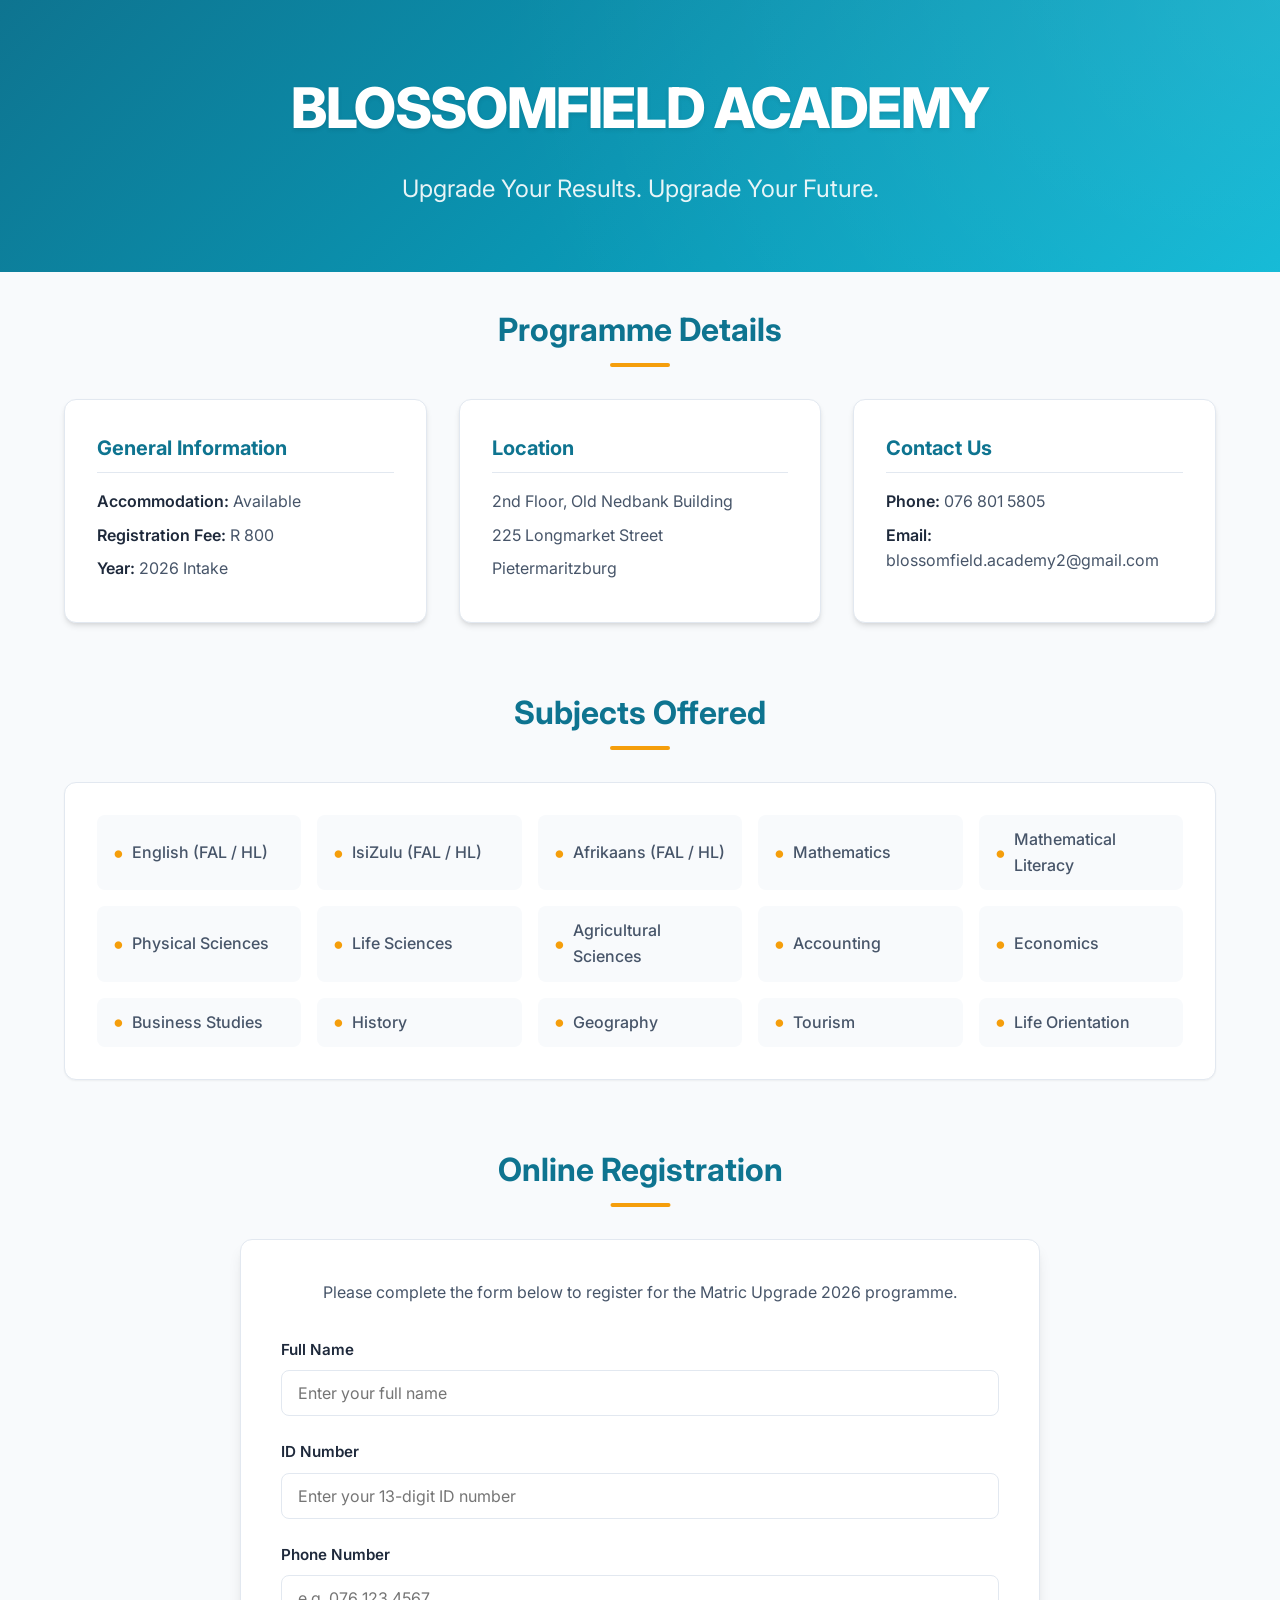
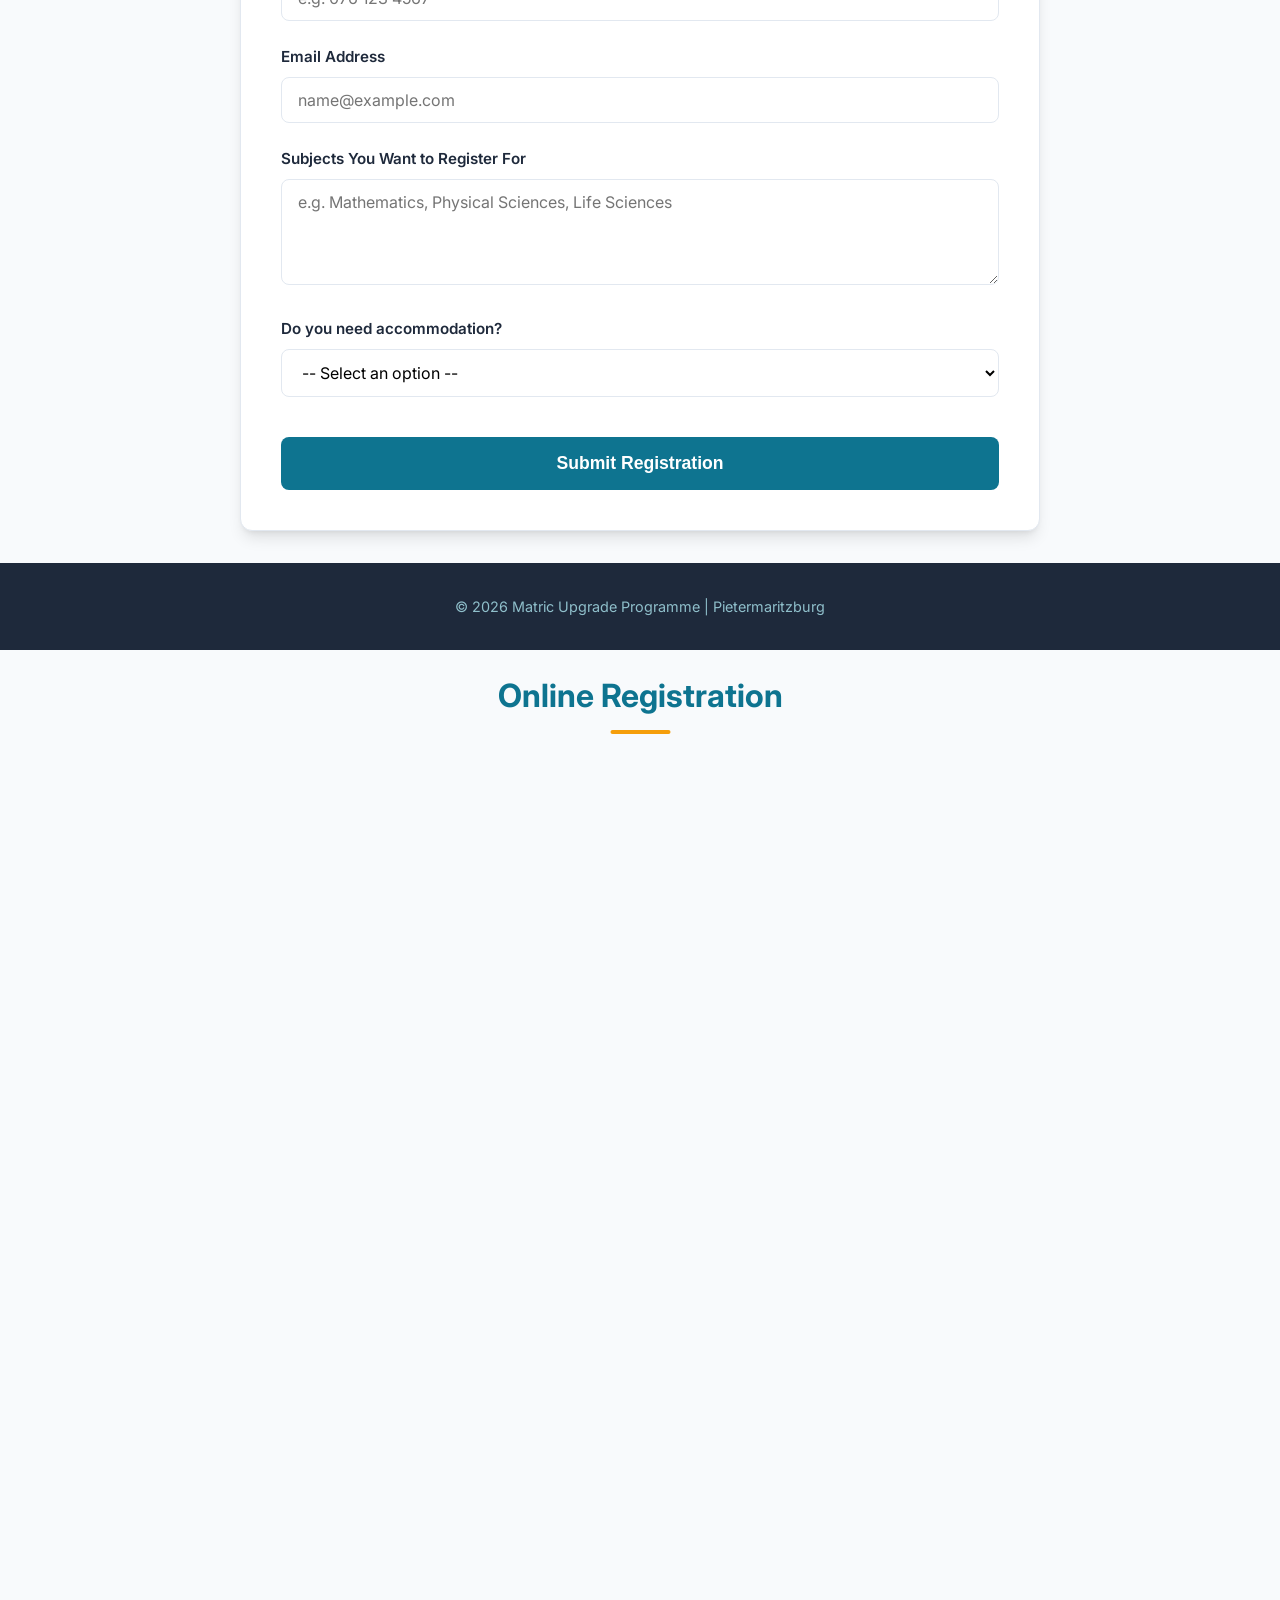
<file: index.html>
<!DOCTYPE html>
<html lang="en">
<head>
    <meta charset="UTF-8">
    <meta name="viewport" content="width=device-width, initial-scale=1.0">
    <title>Matric Upgrade 2026 | Blossomfield Academy</title>
    <meta name="description" content="Upgrade your Matric results with Blossomfield Academy in Pietermaritzburg. 2026 Registrations Open. Accommodation available.">
    
   
     <!-- Google Fonts -->
     <!-- Google Fonts -->
    <link rel="preconnect" href="https://fonts.googleapis.com">
    <link rel="preconnect" href="https://fonts.gstatic.com" crossorigin>
    <link href="https://fonts.googleapis.com/css2?family=Inter:wght@400;500;600;700;800&display=swap" rel="stylesheet">
    
    <!-- Custom Styles -->
    <link rel="stylesheet" href="styles.css">
    
    <!-- Favicon -->
    <link rel="icon" href="data:image/svg+xml,<svg xmlns=%22http://www.w3.org/2000/svg%22 viewBox=%220 0 100 100%22><text y=%22.9em%22 font-size=%2290%22>🎓</text></svg>">
</head>
<body>

    <header>
        <h1>BLOSSOMFIELD ACADEMY</h1>
        <p>Upgrade Your Results. Upgrade Your Future.</p>
    </header>

    <main>
        <!-- Info Section -->
        <section class="info-container">
            <h2>Programme Details</h2>
            <div class="info-grid">
                <div class="card">
                    <h3>General Information</h3>
                    <p><strong>Accommodation:</strong> Available</p>
                    <p><strong>Registration Fee:</strong> R 800</p>
                    <p><strong>Year:</strong> 2026 Intake</p>
                </div>
                
                <div class="card">
                    <h3>Location</h3>
                    <p>2nd Floor, Old Nedbank Building</p>
                    <p>225 Longmarket Street</p>
                    <p>Pietermaritzburg</p>
                </div>
                
                <div class="card">
                    <h3>Contact Us</h3>
                    <p><strong>Phone:</strong> <a href="tel:0768015805" style="color:inherit; text-decoration:none;">076 801 5805</a></p>
                    <p><strong>Email:</strong> <a href="mailto:blossomfield.academy2@gmail.com" style="color:inherit; text-decoration:none;">blossomfield.academy2@gmail.com</a></p>
                </div>
            </div>
        </section>

        <!-- Subjects Section -->
        <section>
            <h2>Subjects Offered</h2>
            <div class="subjects-container">
                <ul class="subjects-list">
                    <li>English (FAL / HL)</li>
                    <li>IsiZulu (FAL / HL)</li>
                    <li>Afrikaans (FAL / HL)</li>
                    <li>Mathematics</li>
                    <li>Mathematical Literacy</li>
                    <li>Physical Sciences</li>
                    <li>Life Sciences</li>
                    <li>Agricultural Sciences</li>
                    <li>Accounting</li>
                    <li>Economics</li>
                    <li>Business Studies</li>
                    <li>History</li>
                    <li>Geography</li>
                    <li>Tourism</li>
                    <li>Life Orientation</li>
                </ul>
            </div>
        </section>

        <!-- Registration Form Section -->
        <section class="registration-section">
            <h2>Online Registration</h2>
            <div class="form-card">
                <p style="margin-bottom: 2rem; color: var(--text-secondary); text-align: center;">Please complete the form below to register for the Matric Upgrade 2026 programme.</p>
                
                <form action="#" method="post">
                    <div class="form-group">
                        <label for="fullname">Full Name</label>
                        <input type="text" id="fullname" name="fullname" required placeholder="Enter your full name" />
                    </div>

                    <div class="form-group">
                        <label for="idnumber">ID Number</label>
                        <input type="text" id="idnumber" name="idnumber" required placeholder="Enter your 13-digit ID number" />
                    </div>

                    <div class="form-group">
                        <label for="phone">Phone Number</label>
                        <input type="tel" id="phone" name="phone" required placeholder="e.g. 076 123 4567" />
                    </div>

                    <div class="form-group">
                        <label for="email">Email Address</label>
                        <input type="email" id="email" name="email" placeholder="name@example.com" />
                    </div>

                    <div class="form-group">
                        <label for="subjects">Subjects You Want to Register For</label>
                        <textarea id="subjects" name="subjects" rows="4" placeholder="e.g. Mathematics, Physical Sciences, Life Sciences" required></textarea>
                    </div>

                    <div class="form-group">
                        <label for="accommodation">Do you need accommodation?</label>
                        <select id="accommodation" name="accommodation" required>
                            <option value="">-- Select an option --</option>
                            <option value="Yes">Yes</option>
                            <option value="No">No</option>
                        </select>
                    </div>

                    <button type="submit">Submit Registration</button>
                </form>
            </div>
        </section>
    </main>

    <footer>
        <p>&copy; 2026 Matric Upgrade Programme | Pietermaritzburg</p>
    </footer>

    <section style="max-width:1000px; margin:auto; padding:20px;">
  <h2>Online Registration</h2>

  <!-- Google Form -->
  <iframe
    src="https://docs.google.com/forms/d/e/1FAIpQLScC9VrIF9s4HOeTbGZJ7C42Wqtk4zWkC0oaYP2HS46E_o_3qg/viewform?embedded=true"
    width="100%"
    height="1200"
    frameborder="0"
    marginheight="0"
    marginwidth="0">
    Loading…
  </iframe>
</section>
</body>
</html>
</file>
<file: styles.css>
:root {
  --primary-color: #0e7490;
  --primary-hover: #155e75;
  --secondary-color: #06b6d4;
  --accent-color: #f59e0b;
  --background-color: #f8fafc;
  --surface-color: #ffffff;
  --text-primary: #1e293b;
  --text-secondary: #475569;
  --border-color: #e2e8f0;
  --shadow-sm: 0 1px 2px 0 rgb(0 0 0 / 0.05);
  --shadow-md: 0 4px 6px -1px rgb(0 0 0 / 0.1), 0 2px 4px -2px rgb(0 0 0 / 0.1);
  --shadow-lg: 0 10px 15px -3px rgb(0 0 0 / 0.1), 0 4px 6px -4px rgb(0 0 0 / 0.1);
  --radius-md: 0.5rem;
  --radius-lg: 0.75rem;
  --font-sans: 'Inter', system-ui, -apple-system, sans-serif;
}

*, *::before, *::after {
  box-sizing: border-box;
  margin: 0;
  padding: 0;
}

body {
  font-family: var(--font-sans);
  background-color: var(--background-color);
  color: var(--text-primary);
  line-height: 1.6;
  -webkit-font-smoothing: antialiased;
}

/* Header */
header {
  background: linear-gradient(135deg, var(--primary-color), var(--secondary-color));
  color: white;
  padding: 4rem 1rem;
  text-align: center;
  position: relative;
  overflow: hidden;
}

header::before {
  content: '';
  position: absolute;
  top: 0;
  left: 0;
  right: 0;
  bottom: 0;
  background: radial-gradient(circle at top right, rgba(255,255,255,0.1) 0%, transparent 60%);
  pointer-events: none;
}

header h1 {
  font-size: clamp(2rem, 5vw, 3.5rem);
  font-weight: 800;
  margin-bottom: 1rem;
  letter-spacing: -0.025em;
  text-shadow: 0 2px 4px rgba(0,0,0,0.1);
}

header p {
  font-size: clamp(1.1rem, 3vw, 1.5rem);
  opacity: 0.9;
  max-width: 600px;
  margin: 0 auto;
}

/* Layout */
main {
  max-width: 1200px;
  margin: 0 auto;
  padding: 2rem 1.5rem;
  display: flex;
  flex-direction: column;
  gap: 4rem;
}

section {
  width: 100%;
}

h2 {
  color: var(--primary-color);
  font-size: 2rem;
  margin-bottom: 2rem;
  text-align: center;
  font-weight: 700;
  position: relative;
  display: inline-block;
  left: 50%;
  transform: translateX(-50%);
}

h2::after {
  content: '';
  display: block;
  width: 60px;
  height: 4px;
  background: var(--accent-color);
  margin: 0.5rem auto 0;
  border-radius: 2px;
}

/* Info Cards */
.info-grid {
  display: grid;
  grid-template-columns: repeat(auto-fit, minmax(300px, 1fr));
  gap: 2rem;
}

.card {
  background: var(--surface-color);
  padding: 2rem;
  border-radius: var(--radius-lg);
  box-shadow: var(--shadow-md);
  transition: transform 0.2s ease, box-shadow 0.2s ease;
  border: 1px solid var(--border-color);
}

.card:hover {
  transform: translateY(-4px);
  box-shadow: var(--shadow-lg);
}

.card h3 {
  color: var(--primary-color);
  font-size: 1.25rem;
  margin-bottom: 1rem;
  border-bottom: 1px solid var(--border-color);
  padding-bottom: 0.5rem;
}

.card p {
  color: var(--text-secondary);
  margin-bottom: 0.5rem;
}

.card strong {
  color: var(--text-primary);
  font-weight: 600;
}

/* Subjects List */
.subjects-container {
  background: var(--surface-color);
  padding: 2rem;
  border-radius: var(--radius-lg);
  box-shadow: var(--shadow-sm);
  border: 1px solid var(--border-color);
}

.subjects-list {
  display: grid;
  grid-template-columns: repeat(auto-fill, minmax(200px, 1fr));
  gap: 1rem;
  list-style: none;
  padding: 0;
}

.subjects-list li {
  background: var(--background-color);
  padding: 0.75rem 1rem;
  border-radius: var(--radius-md);
  color: var(--text-secondary);
  font-weight: 500;
  display: flex;
  align-items: center;
}

.subjects-list li::before {
  content: '•';
  color: var(--accent-color);
  font-weight: bold;
  font-size: 1.5rem;
  margin-right: 0.5rem;
  line-height: 1;
}

/* Form */
.registration-section {
  max-width: 800px;
  margin: 0 auto;
}

.form-card {
  background: var(--surface-color);
  padding: 2.5rem;
  border-radius: var(--radius-lg);
  box-shadow: var(--shadow-lg);
  border: 1px solid var(--border-color);
}

.form-group {
  margin-bottom: 1.5rem;
}

label {
  display: block;
  margin-bottom: 0.5rem;
  color: var(--text-primary);
  font-weight: 600;
  font-size: 0.95rem;
}

input, select, textarea {
  width: 100%;
  padding: 0.75rem 1rem;
  border: 1px solid var(--border-color);
  border-radius: var(--radius-md);
  font-size: 1rem;
  font-family: var(--font-sans);
  transition: border-color 0.2s, box-shadow 0.2s;
  background-color: #fff;
}

input:focus, select:focus, textarea:focus {
  outline: none;
  border-color: var(--secondary-color);
  box-shadow: 0 0 0 3px rgba(6, 182, 212, 0.1);
}

button[type="submit"] {
  width: 100%;
  padding: 1rem;
  background: var(--primary-color);
  color: white;
  border: none;
  border-radius: var(--radius-md);
  font-size: 1.1rem;
  font-weight: 600;
  cursor: pointer;
  transition: background-color 0.2s, transform 0.1s;
  margin-top: 1rem;
}

button[type="submit"]:hover {
  background: var(--primary-hover);
}

button[type="submit"]:active {
  transform: scale(0.98);
}

/* Footer */
footer {
  background: #1e293b;
  color: #ace5ef;
  text-align: center;
  padding: 2rem;
  margin-top: auto;
}

footer p {
  opacity: 0.8;
  font-size: 0.9rem;
}

/* Utilities */
@media (max-width: 640px) {
  header {
    padding: 3rem 1rem;
  }
  
  .form-card {
    padding: 1.5rem;
  }
}
</file>
